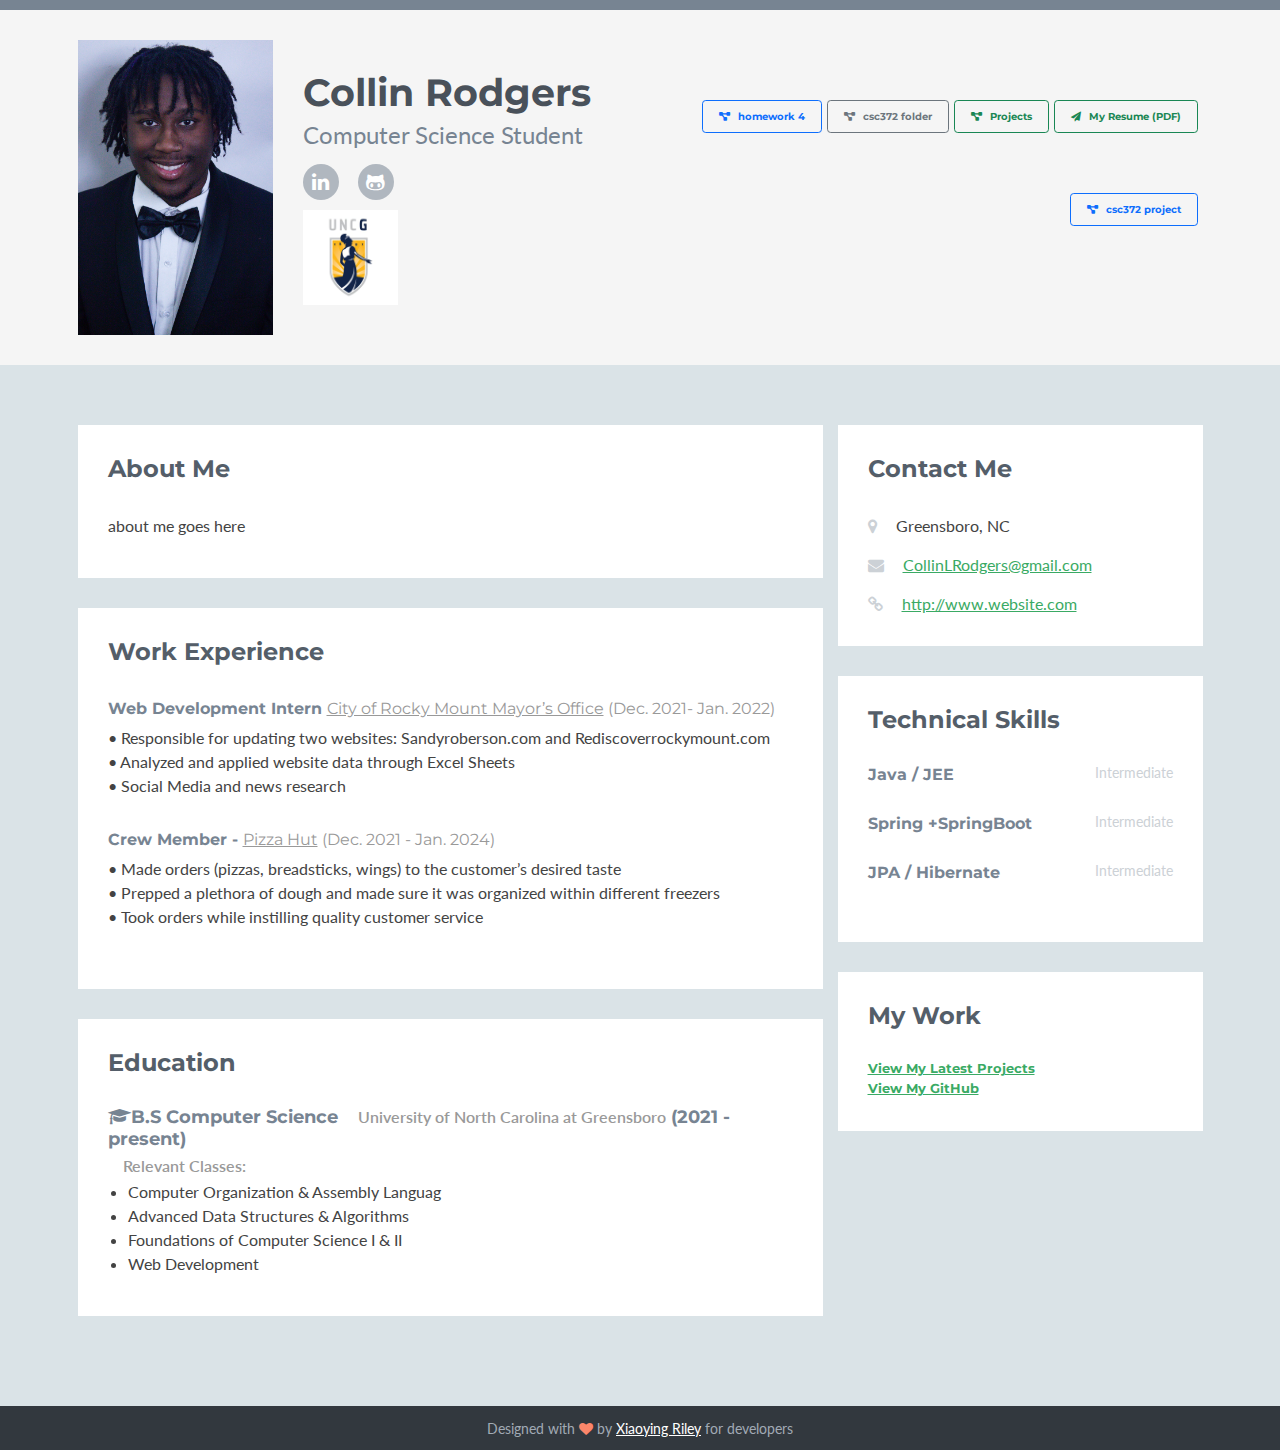
<file: index.html>
<!DOCTYPE html>
<html lang="en">

<head>
    <title>Collin Rodgers</title>
    <!-- Meta -->
    <meta charset="utf-8">
    <meta http-equiv="X-UA-Compatible" content="IE=edge">
    <meta name="viewport" content="width=device-width, initial-scale=1.0">
    <link rel="shortcut icon" href="favicon.ico">
    <link href='http://fonts.googleapis.com/css?family=Lato:300,400,300italic,400italic' rel='stylesheet'
          type='text/css'>
    <link href='http://fonts.googleapis.com/css?family=Montserrat:400,700' rel='stylesheet' type='text/css'>
    <link rel="stylesheet" href="assets/plugins/bootstrap/css/bootstrap.min.css">
    <link rel="stylesheet"
          href="https://cdnjs.cloudflare.com/ajax/libs/font-awesome/6.0.0-beta3/css/all.min.css"/>
    <link href="https://cdn.jsdelivr.net/npm/bootstrap@5.3.0-alpha1/dist/css/bootstrap.min.css"
          rel="stylesheet"/>
    <link rel="stylesheet" href="assets/plugins/font-awesome/css/font-awesome.css">
    <link id="theme-style" rel="stylesheet" href="assets/css/styles.css">
</head>

<body>
<!-- ******HEADER****** -->
<header class="header">
    <div class="container">
        <img class="profile-image img-responsive pull-left" src="assets/images/Headshot1.jpg" height="195px;" width="195px;" alt="Avatar"/>
    
        <div class="profile-content pull-left">
            <h1 class="name">Collin Rodgers</h1>
            <h2 class="desc">Computer Science Student</h2>
            <ul class="social list-inline">
                <li class="list-inline-item">
                    <a href="https://www.linkedin.com/in/collin-rodgers-9696761a4/">
                        <i class="fa fa-linkedin"></i>
                    </a>
                </li>
                <li class="list-inline-item">
                    <a href="https://github.com/cism829">
                        <i class="fa fa-github-alt"></i>
                    </a>
                </li>
            </ul>
            <img src="/assets/images/uncg-logo.jpg"  height="95px;" width="95px;"alt="uncg-logo"/>
        </div>
        <div class="col-12 col-md-auto pull-right">
            <a class="btn btn-outline-success me-2" href="assets/files/Crodg_Resume.pdf" target="_blank">
                <i class="fa fa-paper-plane"></i> My Resume (PDF)
            </a>
        </div><!--//col-->
        
        <div class="col-12 col-md-auto pull-right">
            <a class="btn btn-outline-success me-2" href="projects.html" target="_blank">
                <i class="fa fa-diagram-project"></i> Projects
            </a>
        </div><!--//col-->
        
        <div class="col-12 col-md-auto pull-right">
            <a class="btn btn-outline-secondary me-2" href="https://github.com/cism829/cism829.github.io/tree/main/csc372" target="_blank">
                <i class="fa fa-diagram-project"></i> csc372 folder
            </a>
        </div><!--//col-->
        
        <div class="col-12 col-md-auto pull-right">
            <a class="btn btn-outline-primary me-2" href="csc372/homework/hw-4/index.html" target="_blank">
                <i class="fa fa-diagram-project"></i> homework 4
            </a>
        </div><!--//col-->
        
        <div class="col-12 col-md-auto pull-right">
            <a class="btn btn-outline-primary me-2" href="https://github.com/cism829/CSC372-Project" target="_blank">
                <i class="fa fa-diagram-project"></i> csc372 project
            </a>
        </div><!--//col-->
    </div>
</header>
<!--//header-->
<!--//container-->
<div class="container sections-wrapper">
    <div class="row">
        <div class="primary col-md-8 col-sm-12 col-xs-12">
            <section class="about section">
                <div class="section-inner">
                    <h2 class="heading">About Me</h2>
                    <div class="content">
                        <p> about me goes here </p>
<!--                        <p> I have been solving problems in Java since I was but a suckling on my mother's bosom.-->
<!--                            I have a degree in Computer Science from a prestigious R1 university. (It's CMU!).-->
<!--                            Pls hire me, I literally need food. This is a template of dev portfolio. It is a work in-->
<!--                            progress. Slow-->
<!--                            progress. But progress nonetheless.-->
<!--                            Come back later for some updates and news! </p>-->
                    </div>
                    <!--//content-->
                </div>
                <!--//section-inner-->
            </section>
            <!--//section-->
            <section class="experience section">
                <div class="section-inner">
                    <h2 class="heading">Work Experience</h2>
                    <div class="content">
                        <div class="item" name="Job1">
                            <h3 class="title">Web Development Intern <span class="place">
                    <a href="#">City of Rocky Mount Mayor’s Office</a>
                  </span>
                                <span class="year">(Dec. 2021- Jan. 2022)</span>
                            </h3>
                            <p> • Responsible for updating two websites: Sandyroberson.com and Rediscoverrockymount.com<br>
                                • Analyzed and applied website data through Excel Sheets<br>
                                • Social Media and news research<br>
                            </p>
                        </div>
                        <!--//item-->
                        <div class="item" name="Job2">
                            <h3 class="title">Crew Member - <span class="place">
                    <a href="#">Pizza Hut</a>
                  </span>
                                <span class="year">(Dec. 2021 - Jan. 2024)</span>
                            </h3>
                            <p> • Made orders (pizzas, breadsticks, wings) to the customer’s desired taste<br>
                                • Prepped a plethora of dough and made sure it was organized within different freezers<br>
                                • Took orders while instilling quality customer service<br>
                            </p>
                        </div>
                    </div>
                    <!--//content-->
                </div>
                <!--//section-inner-->
            </section>
            <!--//section-->
            <section class="education section">
                <div class="section-inner">
                    <h2 class="heading">Education</h2>
                    <div class="content"></div>
                    <!--//item-->
                    <div class="item">
                        <h3 class="title">
                            <i class="fa fa-graduation-cap"></i>B.S Computer Science
                            <span class="university">University of North Carolina at Greensboro</span> <span class="year">(2021 - present)</span>
                        </h3>

                        <h6 class="university">Relevant Classes:</h6>
                        <ul>
                            <li>Computer Organization & Assembly Languag</li>
                            <li>Advanced Data Structures & Algorithms</li>
                            <li> Foundations of Computer Science I & II</li>
                            <li>Web Development</li>
                        </ul>
                    </div>
                    <!--//content-->
                </div>
                <!--//section-inner-->
            </section>

        </div>  <!--//primary-->
        <!--     // Aside-->
        <div class="secondary col-md-4 col-sm-12 col-xs-12">
            <aside class="info aside section">
                <div class="section-inner">
                    <h2 class="heading">Contact Me</h2>
                    <div class="content">
                        <ul class="list-unstyled">
                            <li>
                                <i class="fa fa-map-marker"></i>
                                <span class="sr-only">Location:</span>Greensboro, NC
                            </li>
                            <li>
                                <i class="fa fa-envelope"></i>
                                <span class="sr-only">Email:</span>
                                <a href="mailto:james@website.com">CollinLRodgers@gmail.com</a>
                            </li>
                            <li>
                                <i class="fa fa-link"></i>
                                <span class="sr-only">Website:</span>
                                <a href="#">http://www.website.com</a>
                            </li>
                        </ul>
                    </div>
                    <!--//content-->
                </div>
                <!--//section-inner-->
            </aside>
            <!--//aside-->
            <aside class="skills aside section">
                <div class="section-inner">
                    <h2 class="heading">Technical Skills</h2>
                    <div class="content">
                        <div class="skillset">
                            <div class="item">
                                <h3 class="level-title">Java / JEE <span class="level-label" data-placement="left"
                                                                         data-animation="true">Intermediate</span>
                                </h3>
                                <!--
                                  <div class="level-bar">
                                    <div class="level-bar-inner" data-level="80%"></div>
                                  </div>//level-bar-->
                            </div>
                            <!--//item-->
                            <div class="item">
                                <h3 class="level-title">Spring +SpringBoot <span class="level-label"
                                                                                 data-placement="left"
                                                                                 data-animation="true">Intermediate</span>
                                </h3>
                            </div>
                            <!--//item-->
                            <div class="item">
                                <h3 class="level-title">JPA / Hibernate <span class="level-label" data-placement="left"
                                                                              data-animation="true">Intermediate</span>
                                </h3>
                                <!-- <div class="level-bar"><div class="level-bar-inner" data-level="80%"></div></div>//level-bar-->
                            </div>
                            <!--//item-->
                        </div>
                    </div>
                    <!--//content-->
                </div>
                <!--//section-inner-->
            </aside>
            <!--//section-->
            <aside class="info section">
                <div class="section-inner">
                    <h2 class="heading">My Work</h2>
                    <div class="content">
                        <div class="item">
                            <h5><a href="projects.html">View My Latest Projects</a></h5>
                        </div>
                        <div class="item">
                            <h5><a href="github.com">View My GitHub</a></h5>
                        </div>


                    </div>
                    <!--//content-->
                </div>
                <!--//section-inner-->
            </aside>
            <!--//section-->
        </div>
        <!--//secondary-->
    </div>
    <!--//row-->
</div>
<!-- ******FOOTER****** -->
<footer class="footer">
    <div class="container text-center">
        <!--/* This template is released under the Creative Commons Attribution 3.0 License. Please keep the attribution link below when using for your own project. Thank you for your support. :) If you'd like to use the template without the attribution, you can check out other license options via our website: themes.3rdwavemedia.com */-->
        <small class="copyright">Designed with <i class="fa fa-heart"></i> by <a href="http://themes.3rdwavemedia.com"
                                                                                 target="_blank">Xiaoying Riley</a> for
            developers </small>
    </div>
    <!--//container-->
</footer>
<!--//footer-->
<!-- Javascript -->
<script type="text/javascript" src="assets/plugins/jquery-1.11.3.min.js"></script>
<script type="text/javascript" src="assets/plugins/bootstrap/js/bootstrap.min.js"></script>
<script type="text/javascript" src="assets/plugins/jquery-rss/dist/jquery.rss.min.js"></script>
<!-- custom js -->
<script type="text/javascript" src="assets/js/main.js"></script>
</body>

</html>
</file>
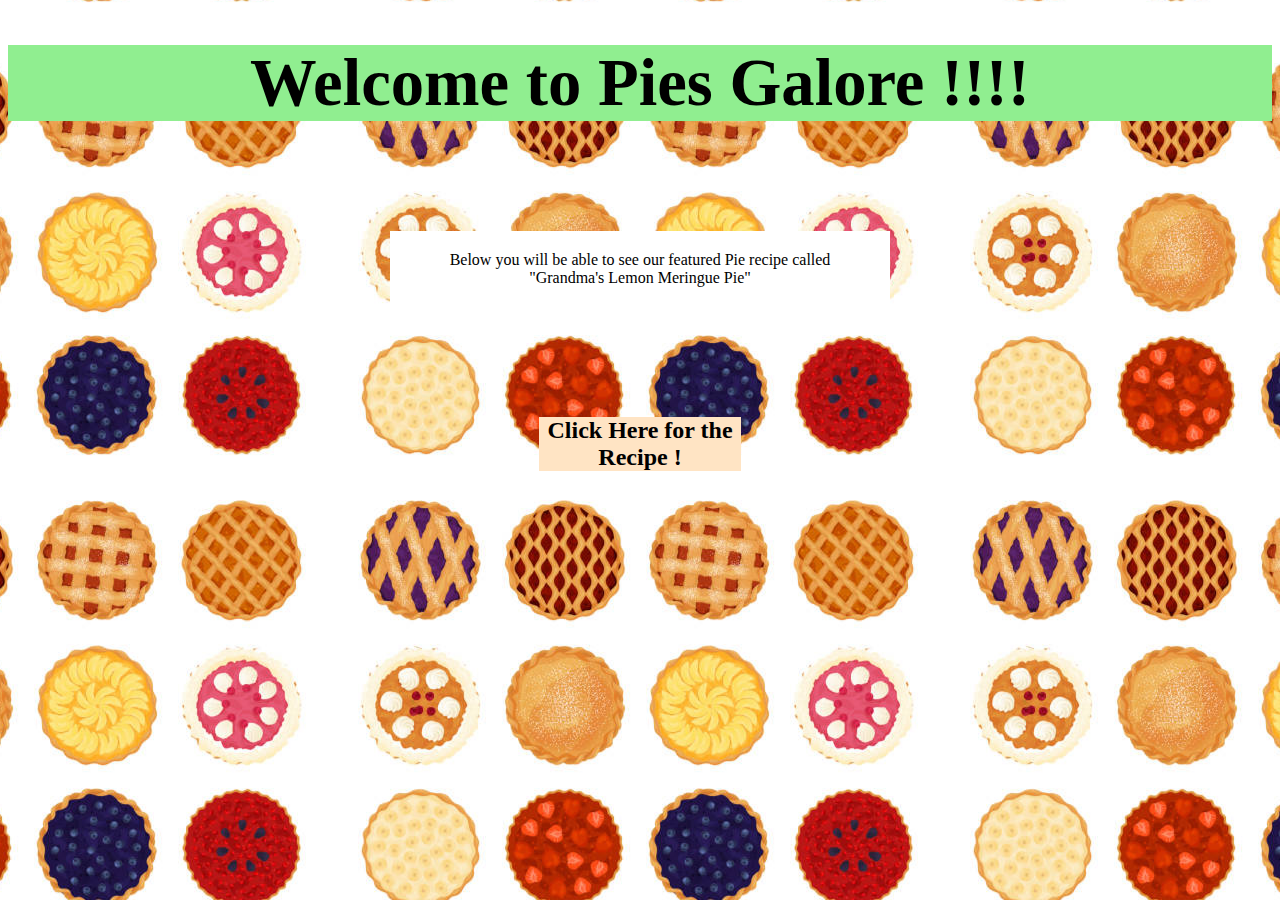
<file: csc372-hw/hw-1/index.html>
<!DOCTYPE html>
<html>
<head>
    <meta charset="UTF-8" />
    <title>Pies Galore</title>
    <link rel="stylesheet" href="style.css">
</head>
<body>
    
    <h1> Welcome to Pies Galore !!!!</h1>
    

    <section>
    <div id="flex-container">
        <p class="item"> Below you will be able to see our featured Pie recipe called<br>
             "Grandma's Lemon Meringue Pie" <br>
        </p>
    </div>
    </section>

    <section>
    <div id="middle">
        <a href="pie.html"><h2>Click Here for the Recipe !</h2></a>
    </div>
    </section>
</body>
</html>
</file>
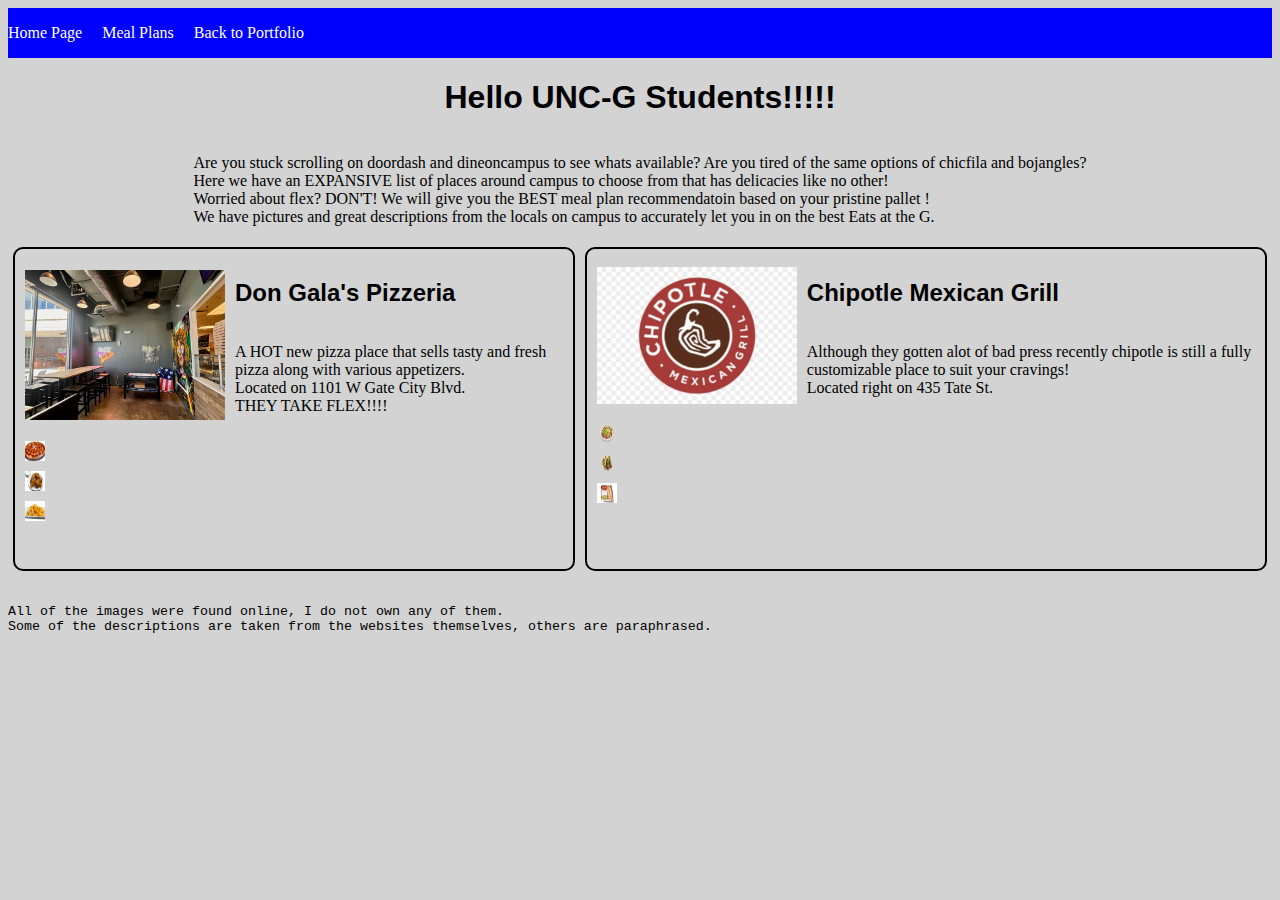
<file: csc372/homework/hw-3/index.html>
<!DOCTYPE html>
<html lang="en">
<!--
  Name: Collin Rodgers
  Date: 09.24.2024
  CSC 372-01 hw-3

  This is the index.html page for my homework 3 assignment.

-->

<head>
    <meta charset="UTF-8">
    <meta name="viewport" content="width=device-width, initial-scale=1.0">
    <script src="script.js" defer></script>
    <link rel="stylesheet" href="style.css">
    <title>EATS AT THE G !</title>
</head>

<body>
    <section class="nav">
        <div class="nav-content">
            <a href="index.html">Home Page</a>

            <a href="meal-plan.html">Meal Plans</a>
            <a href="https://cism829.github.io/">Back to Portfolio</a>
        </div>
    </section>

    <article id="splash">
        <h1>Hello UNC-G Students!!!!!</h1>
        <p> Are you stuck scrolling on doordash and dineoncampus to see whats available? Are you tired of the same
            options
            of chicfila and bojangles? <br>
            Here we have an EXPANSIVE list of places around campus to choose from that has delicacies like no other!
            <br>
            Worried about flex? DON'T! We will give you the BEST meal plan recommendatoin based on your pristine pallet
            !<br>
            We have pictures and great descriptions from the locals on campus to accurately let you in on the best Eats
            at
            the G. <br>
        </p>
    </article>

    <main>
        <section id="don-gala">
            <div class="container">
                <div class="header">
                    <img class="logo" src="images/don-gala/don1.jpg" alt="Don Gala's Pizzeria Logo" />
                    <div class="header-text">
                        <h2>Don Gala's Pizzeria</h2>
                        <p>A HOT new pizza place that sells tasty and fresh pizza along with various appetizers. <br>
                            Located on 1101 W Gate City Blvd. <br>
                            THEY TAKE FLEX!!!!
                        </p>
                    </div>
                </div>
                <div class="gallery">
                    <div class="item">
                        <img class="small" id="p1" src="images/don-gala/pizza.png" />
                        <div class="info">
                            <h3>CREATE YOUR OWN PIZZA !!</h3>
                            <p>Can chose between 12in and 18in pizza and cutomize it to your liking!</p>
                            <p>Price: $12.50</p>
                        </div>
                    </div>
                    <div class="item">
                        <img class="small" src="images/don-gala/wings1.png" />
                        <div class="info">
                            <h3>WINGS</h3>
                            <p>Starting at 6pc you get your wings plain or sauced with your choice of dipping sauce</p>
                            <p>Price: $10</p>
                        </div>
                    </div>
                    <div class="item">
                        <img class="small" src="images/don-gala/cheese-fries.png" />
                        <div class="info">
                            <h3>CHEESE FRIES</h3>
                            <p>Fries topped with cheese with your choosing of dipping sauce (bloggers personal fav)</p>
                            <p>Price: $7.50</p>
                        </div>
                    </div>
                </div>
            </div>
        </section>

        <section id="chipotle">
            <div class="container">
                <div class="header">
                    <img class="logo" src="images/chipotle/chip-logo.jpg" alt="Chipotle Logo" />
                    <div class="header-text">
                        <h2>Chipotle Mexican Grill</h2>
                        <p>Although they gotten alot of bad press recently chipotle is still a fully customizable place
                            to suit your cravings!<br>
                            Located right on 435 Tate St.
                        </p>
                    </div>
                </div>
                <div class="gallery">
                    <div class="item">
                        <img class="small" id="p1" src="images/chipotle/bowl.png" />

                        <div class="info">
                            <h3>BUILD YOUR OWN BOWL</h3>
                            <p>Your choice of freshly grilled meat or sofritas served in a delicious bowl with rice,
                                beans, or fajita veggies, and topped with guac, salsa, queso blanco, sour cream or
                                cheese.</p>
                            <p>Price: $13.75</p>
                        </div>
                    </div>
                    <div class="item">
                        <img class="small" src="images/chipotle/tacos.png" />
                        <div class="info">
                            <h3>TACOS</h3>
                            <p>Your choice of freshly grilled meat, sofritas, or guacamole, and up to five toppings
                                served in a soft or hard-shell tortilla.</p>
                            <p>Price: $11.90</p>
                        </div>
                    </div>
                    <div class="item">
                        <img class="small" src="images/chipotle/quesa.jpg" />
                        <div class="info">
                            <h3>QUESADILLAS</h3>
                            <p>Cheese in a Flour Tortilla with your choice of meat, sofritas or fajita veggies and three
                                included sides.</p>
                            <p>Price: $11.45</p>
                        </div>
                    </div>
                </div>
            </div>
        </section>
    </main>
    <footer>
        <p>All of the images were found online, I do not own any of them.<br>
            Some of the descriptions are taken from the websites themselves, others are paraphrased.
        </p>
    </footer>
</body>

</html>
</file>
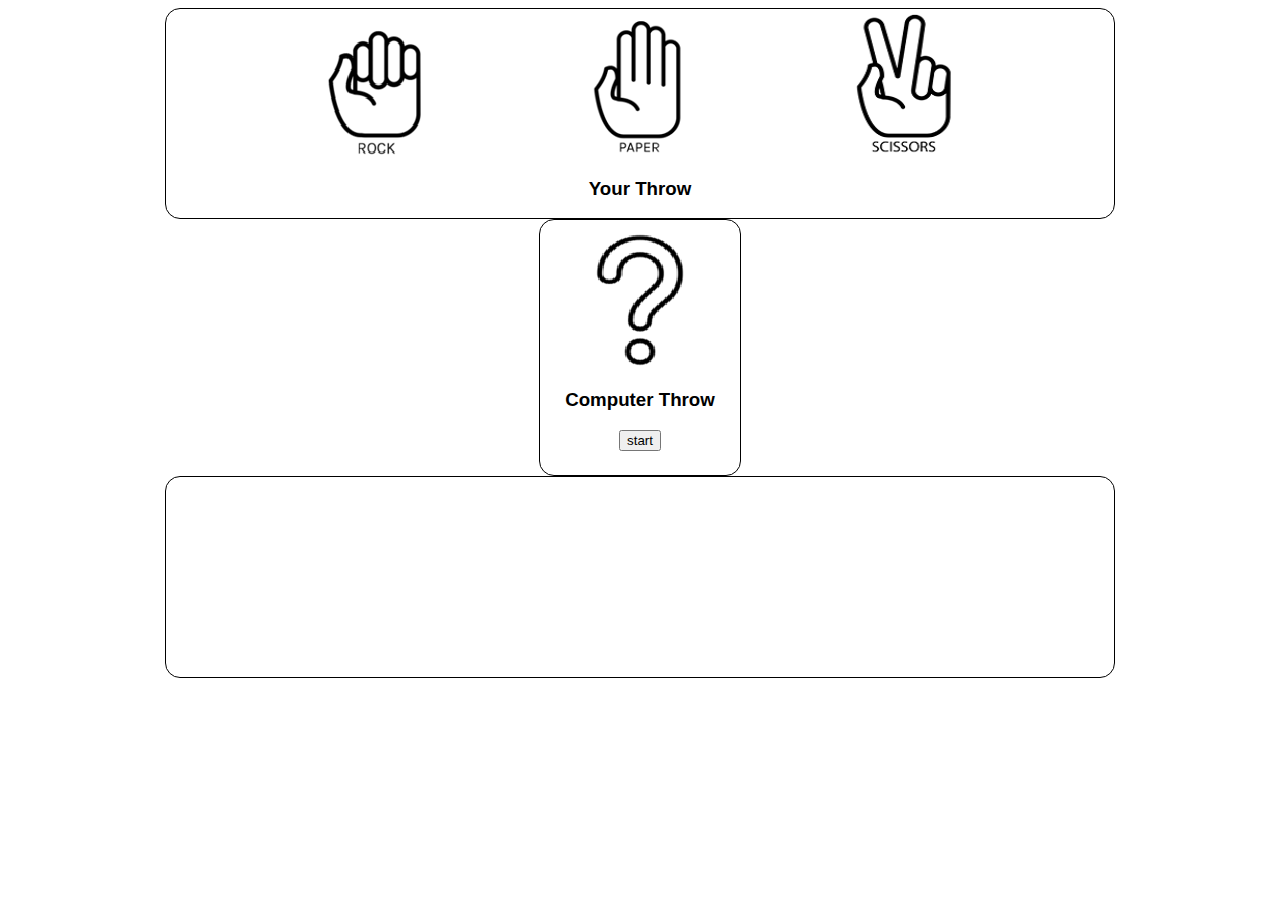
<file: csc372/homework/hw-4/index.html>
<!DOCTYPE html>
<html lang="en">
<!--
  Name: Collin Rodgers
  Date: 10.05.2024
  CSC 372-01

  This is the index.html page for my Assignment 4. 
-->
<head>
    <meta charset="UTF-8">
    <meta name="viewport" content="width=device-width, initial-scale=1.0">
    <script src="script.js" defer></script>
    <link rel="stylesheet" href="style.css">
    <title>homework 4</title>
</head>

<body>
    <section id="player">
        <div class="container">
            <div id="player-container">
                <div id="choices">
                    <img class="rock" src="images/rock.PNG" />
                    <img class="paper" src="images/paper.PNG" />
                    <img class="scissors" src="images/scissors.PNG" />
                </div>
                <div class="turn">
                    <h3>Your Throw</h3>
                </div>
            </div>
        </div>

    </section>
    <section id="computer">
        <div class="container">
            <div id="computer-container">
                <div id="computer-choice">
                    <img id="default" src="images/question-mark.PNG" />
                    <div id="shuffling">

                    </div>
                </div>
                <div class="turn">
                    <h3>Computer Throw</h3>
                    <button id="shuffle"> start</button>
                </div>
            </div>
        </div>
    </section>
    <section id="outcome">
        <div class="container">
            <div id="outcome-container"> 
                
            </div>
        </div>
    </section>

</body>

</html>
</file>
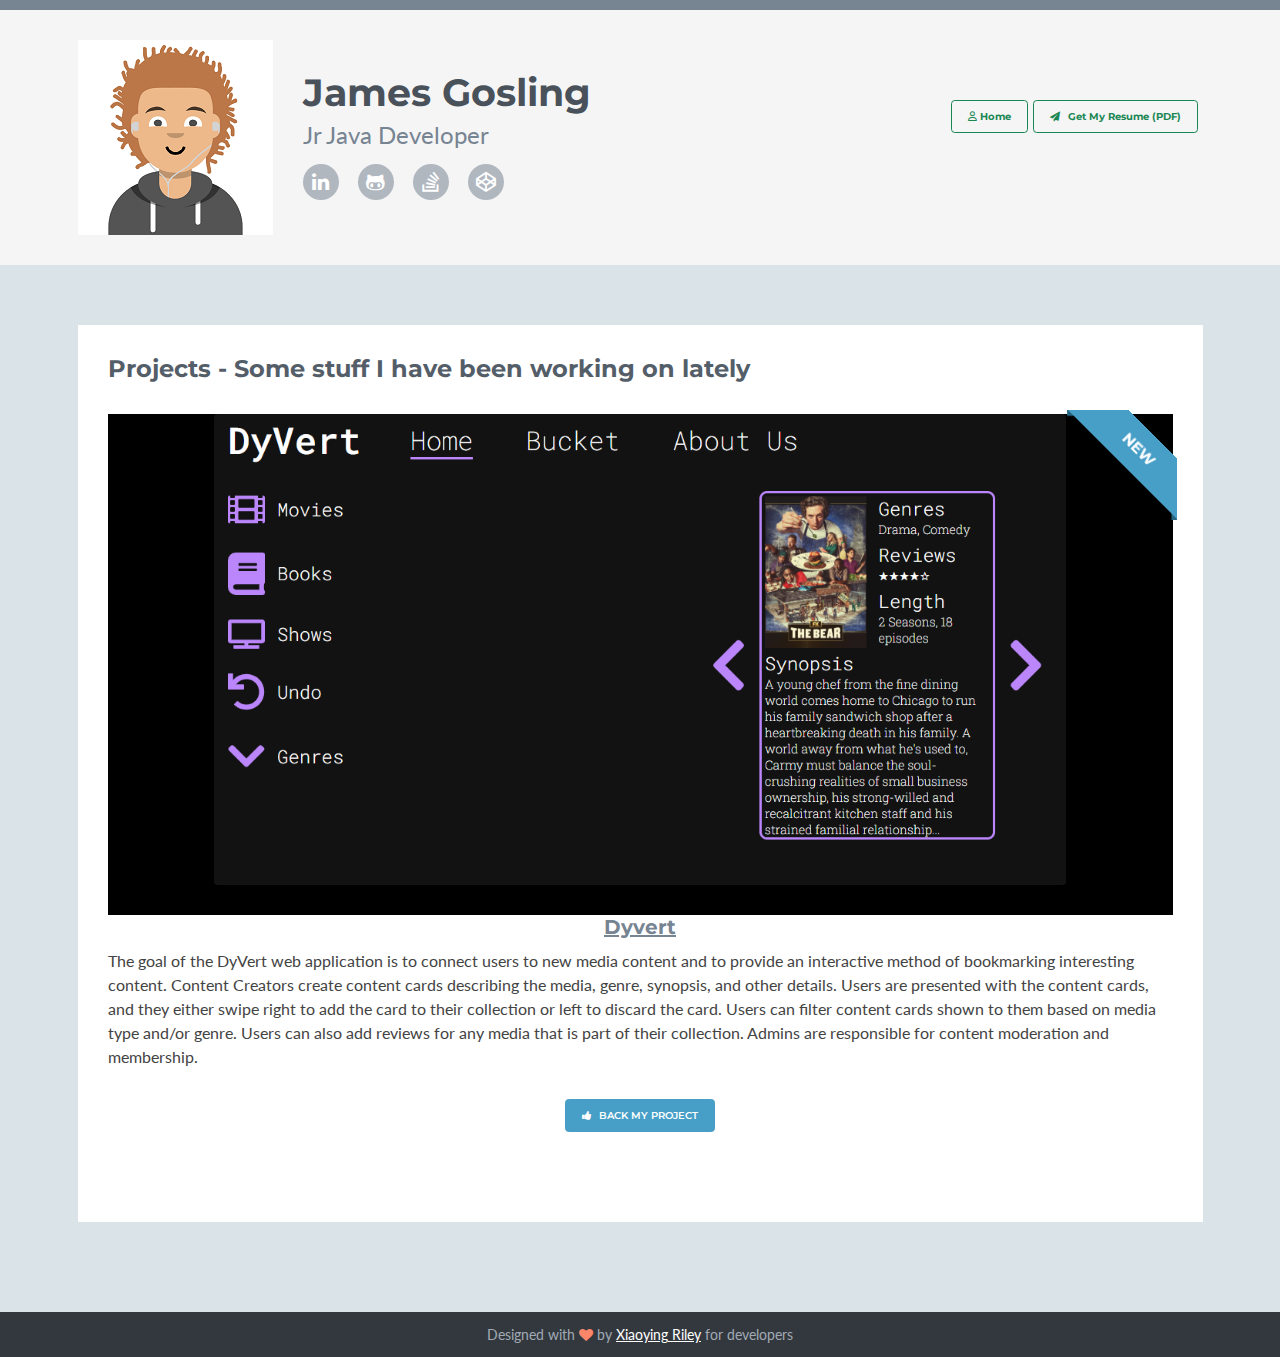
<file: projects.html>
<!DOCTYPE html>
<html lang="en">
<head>
    <title>James Gosling - Projects</title>
    <!-- Meta -->
    <meta charset="utf-8">
    <meta http-equiv="X-UA-Compatible" content="IE=edge">
    <meta name="viewport" content="width=device-width, initial-scale=1.0">
    <link rel="shortcut icon" href="favicon.ico">
    <link href='http://fonts.googleapis.com/css?family=Lato:300,400,300italic,400italic' rel='stylesheet'
          type='text/css'>
    <link href='http://fonts.googleapis.com/css?family=Montserrat:400,700' rel='stylesheet' type='text/css'>
    <!-- Global CSS -->
    <link rel="stylesheet" href="assets/plugins/bootstrap/css/bootstrap.min.css">
    <link rel="stylesheet"
          href="https://cdnjs.cloudflare.com/ajax/libs/font-awesome/6.0.0-beta3/css/all.min.css"/>
    <link href="https://cdn.jsdelivr.net/npm/bootstrap@5.3.0-alpha1/dist/css/bootstrap.min.css"
          rel="stylesheet"/>
    <!--    Plugins CSS-->
    <link rel="stylesheet" href="assets/plugins/font-awesome/css/font-awesome.css">
    <!-- Theme CSS -->
    <link id="theme-style" rel="stylesheet" href="assets/css/styles.css">
</head>
<body>
<!-- ******HEADER****** -->
<header class="header">
    <div class="container">
        <img class="profile-image img-responsive pull-left" src="assets/images/avatar.png" alt="Avatar"/>
        <div class="profile-content pull-left">
            <h1 class="name">James Gosling</h1>
            <h2 class="desc">Jr Java Developer</h2>
            <ul class="social list-inline">
                <li class="list-inline-item">
                    <a href="http://www.linkedin.com">
                        <i class="fa fa-linkedin"></i>
                    </a>
                </li>
                <li class="list-inline-item">
                    <a href="http://github.com/CSC340-sp24">
                        <i class="fa fa-github-alt"></i>
                    </a>
                </li>
                <li class="list-inline-item">
                    <a href="http://www.stackoverflow.com">
                        <i class="fa fa-stack-overflow"></i>
                    </a>
                </li>
                <li class="list-inline-item last-item">
                    <a href="http://www.codepen.io">
                        <i class="fa fa-codepen"></i>
                    </a>
                </li>
            </ul>
        </div>
        <div class="col-12 col-md-auto pull-right">
            <a class="btn btn-outline-success me-2" href="assets/files/resume.pdf" target="_blank"><i
                    class="fa fa-paper-plane"></i>
                Get My Resume (PDF)</a>
        </div><!--//col-->
        <div class="col-12 col-md-auto pull-right">
            <a class="btn btn-outline-success me-2" href="index.html" target="_blank"><i
                    class="fa-regular fa-user"></i>
                Home</a>
        </div><!--//col-->
    </div>
    <!--//container-->
</header>
<div class="container sections-wrapper">
    <div class="primary ">
        <!--//section-->
        <section class="latest section">
            <div class="section-inner" id="projects" name="projects">
                <h2 class="heading">Projects - Some stuff I have been working on lately</h2>
                <div class="item featured text-center">

                    <div class="featured-image has-ribbon" style="background-color:black">
                        <a href="https://github.com/uncg-csc340/dyvert" target="_blank">
                            <img class="img-fluid project-image rounded shadow-sm"
                                 src="assets/images/projects/dyvert.png" alt="project name"
                                 style="width:80%"/>
                        </a>
                        <div class="ribbon">
                            <div class="text">New</div>
                        </div>
                    </div>

                    <h3 class="title mb-3"><a href="https://github.com/uncg-csc340/dyvert"
                                              target="_blank">Dyvert</a>
                    </h3>

                    <div class="desc text-start">
                        <p>The goal of the DyVert web application is to connect users to new media content and to
                            provide an interactive method of bookmarking interesting content. Content Creators
                            create content cards describing the media, genre, synopsis, and other details. Users are
                            presented with the content cards, and they either swipe right to add the card to their
                            collection or left to discard the card. Users can filter content cards shown to them
                            based on media type and/or genre. Users can also add reviews for any media that is part
                            of their collection. Admins are responsible for content moderation and membership. </p>
                    </div><!--//desc-->
                    <a class="btn btn-cta-secondary" href="https://github.com/uncg-csc340/dyvert" target="_blank"><i
                            class="fa fa-thumbs-up"></i> Back my project</a>
                </div><!--//item-->
                <!--//content comes from API-->
                <div id="gallery"
                     class="row row-cols-1 row-cols-md-4 g-4 justify-content-center mt-auto github-link">

                </div>
            </div>
            <!--//section-inner-->
        </section>
        <!--//section-->
    </div>
</div>

<!-- ******FOOTER****** -->
<footer class="footer">
    <div class="container text-center">
        <!--/* This template is released under the Creative Commons Attribution 3.0 License. Please keep the attribution link below when using for your own project. Thank you for your support. :) If you'd like to use the template without the attribution, you can check out other license options via our website: themes.3rdwavemedia.com */-->
        <small class="copyright">Designed with <i class="fa fa-heart"></i> by <a href="http://themes.3rdwavemedia.com"
                                                                                 target="_blank">Xiaoying Riley</a> for
            developers </small>
    </div>
    <!--//container-->
</footer>
<!--//footer-->
<!-- Javascript -->
<script type="text/javascript" src="assets/plugins/jquery-1.11.3.min.js"></script>
<script type="text/javascript" src="assets/plugins/bootstrap/js/bootstrap.min.js"></script>
<script type="text/javascript" src="assets/plugins/jquery-rss/dist/jquery.rss.min.js"></script>
<!-- custom js -->
<script type="text/javascript" src="assets/js/main.js"></script>

</body>
</html>
</file>
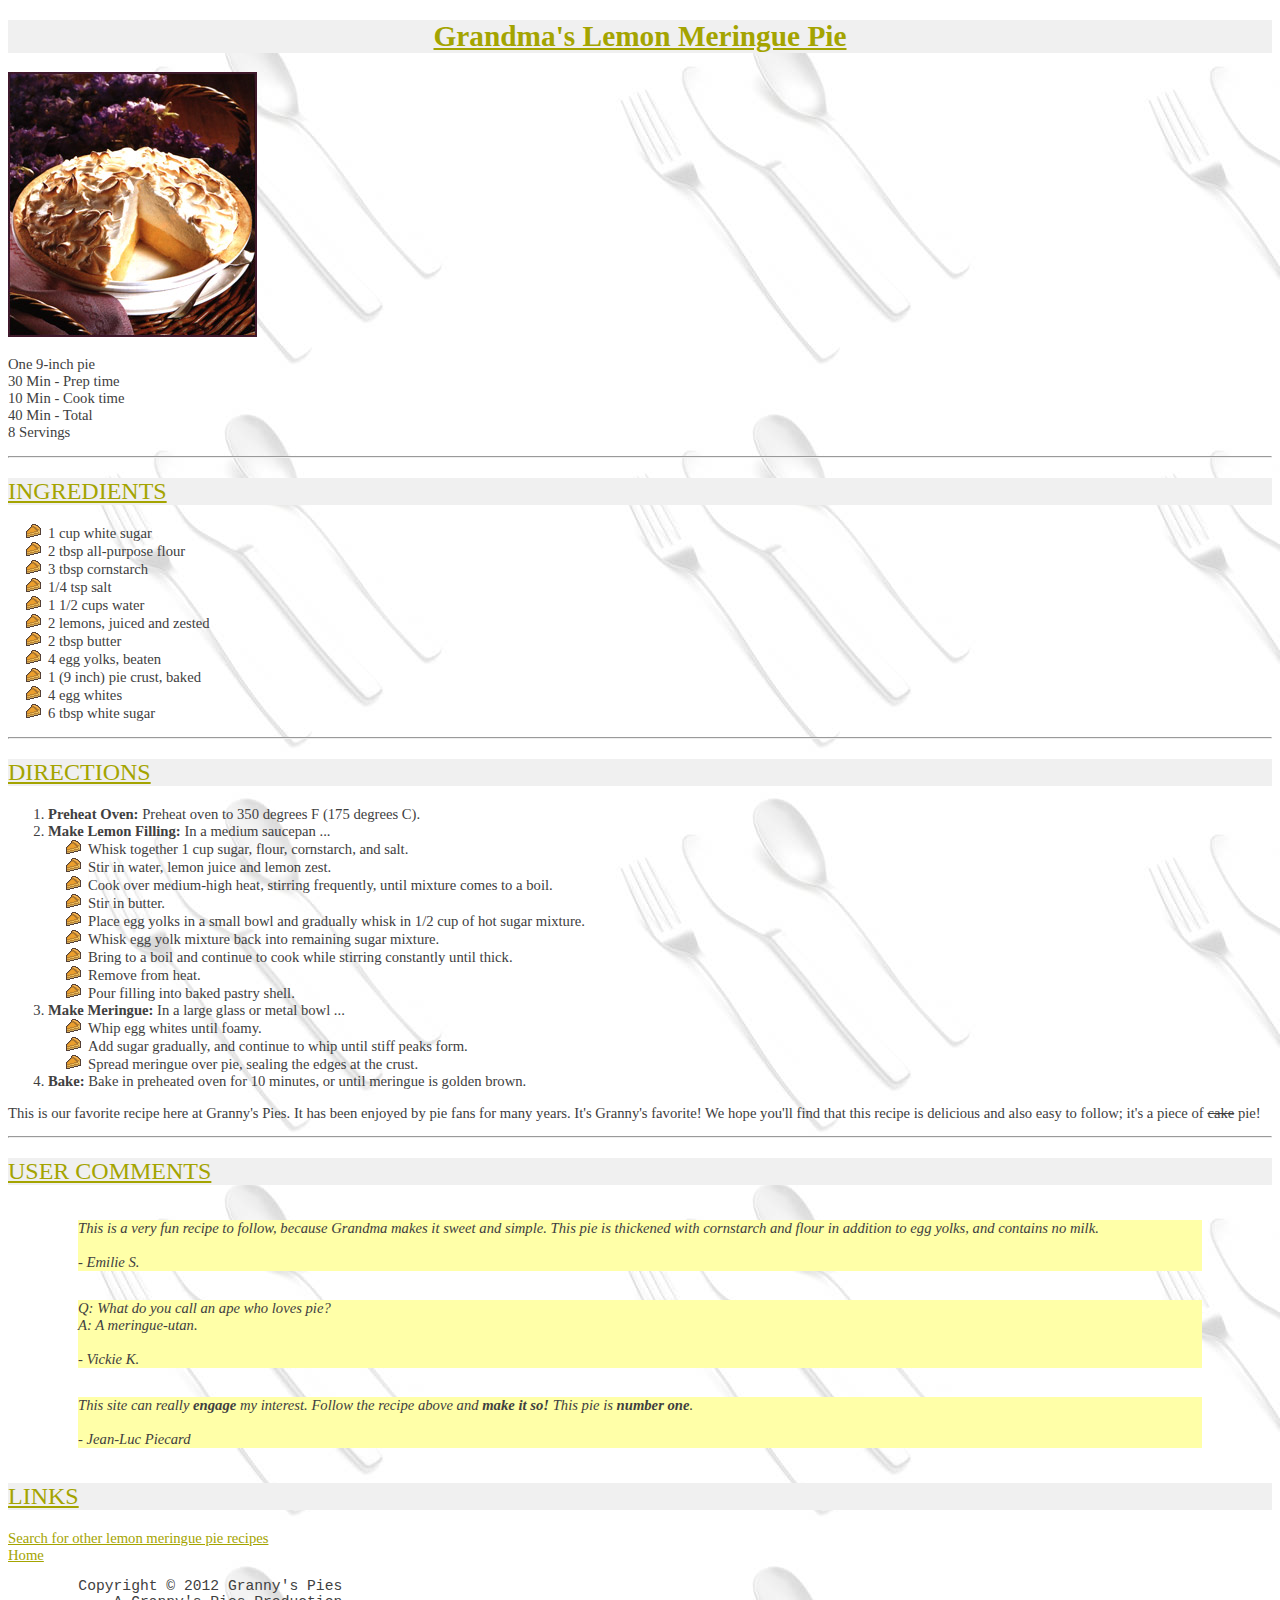
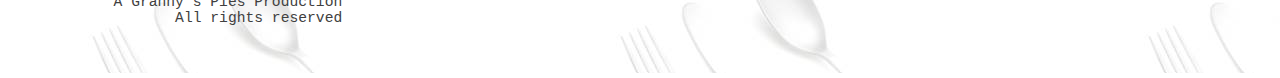
<file: csc372-hw/hw-1/pie.html>
<!DOCTYPE html>
<!-- For extra features I did the pie bullet points icon, 
 and the silverware background -->
<html>
<head>
    <meta charset="UTF-8" />
    <title>Grandma's Lemon Meringue Pie</title>
    <link rel="stylesheet" href="recipe.css">
</head>
<body>
    <h1>Grandma's Lemon Meringue Pie</h1>

    <img src="pie.jpg" alt="lemon meringue pie">

    <p>
        One 9-inch pie <br>
        30 Min - Prep time <br>
        10 Min - Cook time<br>
        40 Min - Total<br>
        8 Servings
    </p>

    <hr>

    <h2>INGREDIENTS</h2>
<ul>
    <li>1 cup white sugar</li>
    <li> 2 tbsp all-purpose flour</li>
    <li> 3 tbsp cornstarch</li>
    <li>1/4 tsp salt</li>
    <li>1 1/2 cups water</li>
    <li>2 lemons, juiced and zested</li>
    <li>2 tbsp butter</li>
    <li>4 egg yolks, beaten</li>
    <li>1 (9 inch) pie crust, baked</li>
    <li>4 egg whites</li>
    <li>6 tbsp white sugar</li>
</ul>
<hr>
<h2>DIRECTIONS</h2>

<ol>
    <li><span class="bold">Preheat Oven:</span> Preheat oven to 350 degrees F (175 degrees C).</li>
    <li><span class="bold">Make Lemon Filling:</span> In a medium saucepan ...</li>
        <ul>
        <li>Whisk together 1 cup sugar, flour, cornstarch, and salt.</li>
        <li>Stir in water, lemon juice and lemon zest.</li>
        <li>Cook over medium-high heat, stirring frequently, until mixture comes to a boil.</li>
        <li>Stir in butter.</li>
        <li>Place egg yolks in a small bowl and gradually whisk in 1/2 cup of hot sugar mixture.</li>
        <li>Whisk egg yolk mixture back into remaining sugar mixture.</li>
        <li>Bring to a boil and continue to cook while stirring constantly until thick.</li>
        <li>Remove from heat.</li>
        <li>Pour filling into baked pastry shell.</li>
        </ul>
    <li><span class="bold">Make Meringue:</span> In a large glass or metal bowl ...</li>
        <ul>
            <li>Whip egg whites until foamy.</li>
            <li>Add sugar gradually, and continue to whip until stiff peaks form.</li>
            <li>Spread meringue over pie, sealing the edges at the crust.</li>
        </ul>
    <li><span class="bold">Bake:</span> Bake in preheated oven for 10 minutes, or until meringue is golden brown.</li>
</ol>
<p>This is our favorite recipe here at Granny's Pies. It has been enjoyed by pie fans for many years. 
    It's Granny's favorite! We hope you'll find that this recipe is delicious and also easy to follow; 
    it's a piece of <span id="strike">cake</span> pie!
</p>
<hr>
<h2>USER COMMENTS</h2>
<div id="flex-container">
<p class="comment">
    This is a very fun recipe to follow, because Grandma makes it sweet and simple. 
    This pie is thickened with cornstarch and flour in addition to egg yolks, and contains no milk.
    <br>
    <br>
    - Emilie S.
</p>
<p class="comment">
    Q: What do you call an ape who loves pie? <br>
    A: A meringue-utan.<br>
    <br>
    - Vickie K.<br>
</p>
<p class="comment">
    This site can really <span class="bold">engage</span> my interest. Follow the recipe above and <span class="bold">make it so!</span> This pie is <span class="bold">number one</span>.<br>
    <br>
    - Jean-Luc Piecard<br>
</p>
</div>
</body>
<footer>
    <h2>LINKS</h2>
    <a href="http://www.google.com/search?q=lemon+meringue+pie+recipe&start=10">Search for other lemon meringue pie recipes</a> <br>
    <a href="index.html">Home</a>
    
    <pre>
        Copyright © 2012 Granny's Pies
            A Granny's Pies Production
                   All rights reserved
                
    </pre>
</footer>
</html>
</file>
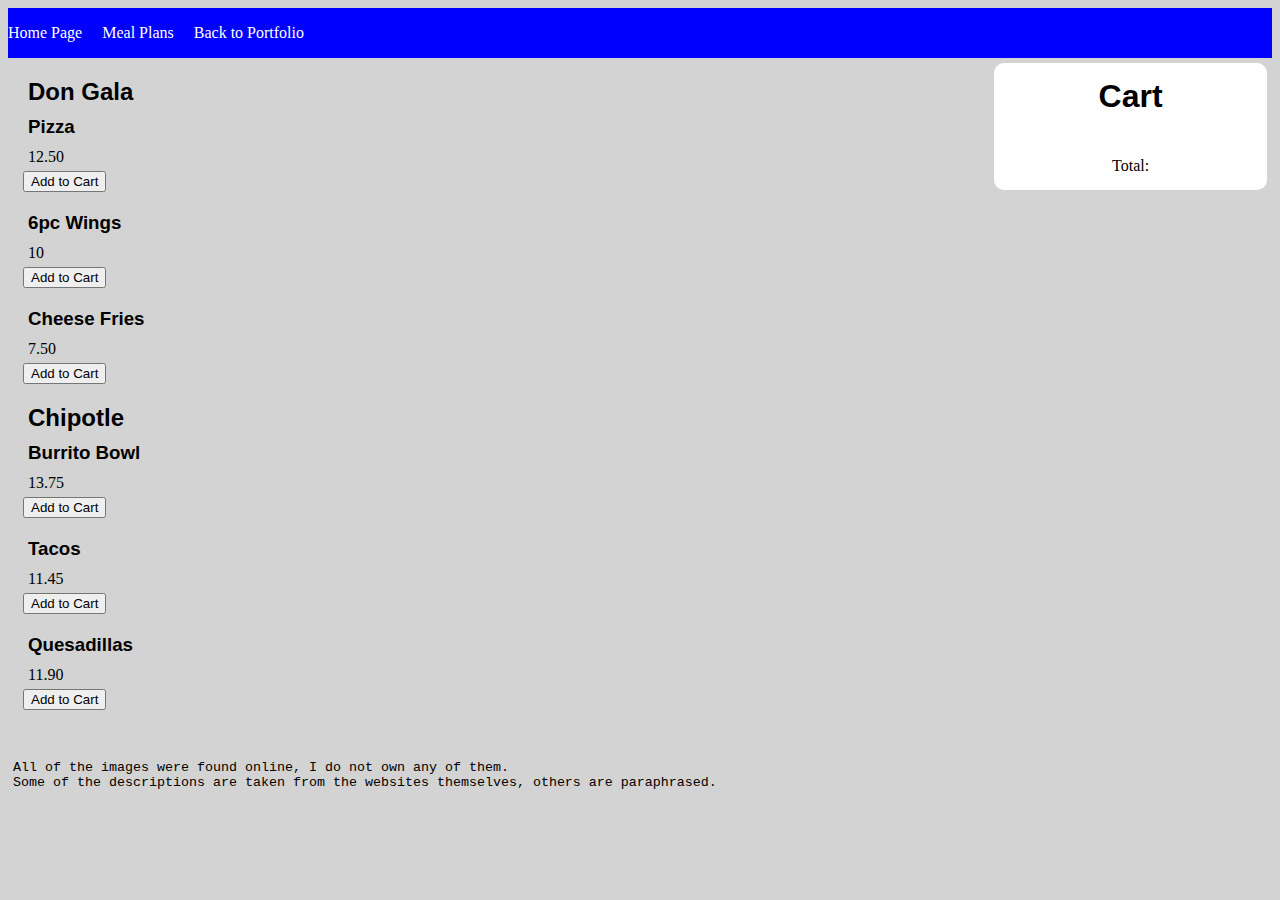
<file: csc372/homework/hw-3/meal-plan.html>
<!DOCTYPE html>
<html lang="en">

<head>
    <meta charset="UTF-8">
    <meta name="viewport" content="width=device-width, initial-scale=1.0">
    <!-- <script src="script.js" defer></script> -->
    <script src="script2.js" defer></script>
    <link rel="stylesheet" href="style.css">
    <link rel="stylesheet" href="style2.css">
    <title>Meal Plan</title>
</head>

<body>
    <section class="nav">
        <div class="nav-content">
            <a href="index.html">Home Page</a>

            <a href="meal-plan.html">Meal Plans</a>
            <a href="https://cism829.github.io/">Back to Portfolio</a>
        </div>
    </section>

    <section id="options">
        <div class="recom">
            <div class="recom-items" id="options">

                <h2>Don Gala</h2>
                <h3>Pizza</h3>
                <p>12.50</p>
                <button class="crtbtn" data-item="Pizza" data-price=12.50>Add to Cart</button>

                <h3>6pc Wings</h3>
                <p>10</p>
                <button class="crtbtn" data-item="6pc Wings" data-price=10>Add to Cart</button>


                <h3>Cheese Fries</h3>
                <p>7.50</p>
                <button class="crtbtn" data-item="Cheese Fries" data-price=7.50>Add to Cart</button>

                <h2>Chipotle</h2>
                <h3>Burrito Bowl</h3>
                <p>13.75</p>
                <button class="crtbtn" data-item="Burrito Bowl" data-price=13.75>Add to Cart</button>

                <h3>Tacos</h3>
                <p>11.45</p>
                <button class="crtbtn" data-item="Tacos" data-price=11.45>Add to Cart</button>

                <h3>Quesadillas</h3>
                <p>11.90</p>
                <button class="crtbtn" data-item="Quesadillas" data-price=11.90>Add to Cart</button>
            </div>
            <div class="recom-items" id="cart">
                <h1>Cart</h1>
                <ul id="cart-items">

                </ul>
                <p id="total"> Total: </p>

            </div>
        </div>

    </section>

    <footer>
        <p>All of the images were found online, I do not own any of them.<br>
            Some of the descriptions are taken from the websites themselves, others are paraphrased.
        </p>
    </footer>
</body>

</html>
</file>
<file: assets/css/styles.css>
/*   
 * Template Name: Developer - Responsive Website Template for Developers
 * Version: 1.5
 * Author: Xiaoying Riley
 * Twitter: @3rdwave_themes
 * License: Creative Commons Attribution 3.0 License
 * Website: http://themes.3rdwavemedia.com/
*/
/* ======= Base ======= */
body {
  font-family: 'Lato', arial, sans-serif;
  color: #434343;
  background: #DAE3E7;
  font-size: 16px;
  -webkit-font-smoothing: antialiased;
  -moz-osx-font-smoothing: grayscale;
}
h1,
h2,
h3,
h4,
h5,
h6 {
  font-family: 'Montserrat', sans-serif;
  font-weight: 700;
  color: #778492;
}
a {
  color: #3AAA64;
  -webkit-transition: all 0.4s ease-in-out;
  -moz-transition: all 0.4s ease-in-out;
  -ms-transition: all 0.4s ease-in-out;
  -o-transition: all 0.4s ease-in-out;
}
a:hover {
  text-decoration: underline;
  color: #5f6b77;
  color: #2d844e;
}
a:focus {
  text-decoration: none;
}
.btn,
a.btn {
  -webkit-transition: all 0.4s ease-in-out;
  -moz-transition: all 0.4s ease-in-out;
  -ms-transition: all 0.4s ease-in-out;
  -o-transition: all 0.4s ease-in-out;
  font-family: 'Montserrat', arial, sans-serif;
  padding: 8px 16px;
  font-weight: bold;
}
.btn .fa,
a.btn .fa {
  margin-right: 5px;
}
.btn:focus,
a.btn:focus {
  color: #fff;
}
a.btn-cta-primary,
.btn-cta-primary {
  background: #54ba4e;
  border: 1px solid #54ba4e;
  color: #fff;
  font-weight: 600;
  text-transform: uppercase;
}
a.btn-cta-primary:hover,
.btn-cta-primary:hover {
  background: #49ac43;
  border: 1px solid #49ac43;
  color: #fff;
}
a.btn-cta-secondary,
.btn-cta-secondary {
  background: #479FC8;
  border: 1px solid #479FC8;
  color: #fff;
  font-weight: 600;
  text-transform: uppercase;
}
a.btn-cta-secondary:hover,
.btn-cta-secondary:hover {
  background: #3893bd;
  border: 1px solid #3893bd;
  color: #fff;
}
.text-highlight {
  color: #32383e;
}
.label-theme {
  background: #3AAA64;
  font-size: 12px;
}
a.dotted-link {
  border-bottom: 1px dotted #778492;
  color: #778492;
}
a.dotted-link:hover {
  text-decoration: none;
  color: #49515a;
}
/*
iframe {

    .header {
        padding: 0;
    }
}

.iframe-wrapper {
    overflow: auto;
    -webkit-overflow-scrolling:touch;
}
*/
/* ======= Header ======= */
.header {
  padding: 30px 0;
  background: #f5f5f5;
  border-top: 10px solid #778492;
}
.header .btn {
  margin-top: 60px;
  font-weight: bold;
}
.header .profile-image {
  margin-right: 30px;
}
.header .profile-content .name {
  color: #49515a;
  font-size: 38px;
  margin-bottom: 5px;
  margin-top: 30px;
}
.header .profile-content .desc {
  color: #778492;
  font-family: "Lato", arial, sans-serif;
  font-weight: 400;
  font-size: 24px;
  margin-top: 0;
  margin-bottom: 15px;
}
.header .profile-content .social a {
  background: #b0b7bf;
  width: 36px;
  height: 36px;
  display: inline-block;
  -webkit-border-radius: 50%;
  -moz-border-radius: 50%;
  -ms-border-radius: 50%;
  -o-border-radius: 50%;
  border-radius: 50%;
  -moz-background-clip: padding;
  -webkit-background-clip: padding-box;
  background-clip: padding-box;
  color: #fff;
  text-align: center;
}
.header .profile-content .social a:hover {
  background: #778492;
}
.header .profile-content .social a .fa {
  font-size: 20px;
  padding-top: 8px;
}
/* ======= Sections======= */
.sections-wrapper {
  padding-top: 60px;
  padding-bottom: 60px;
}
.section {
  margin-bottom: 30px;
}
.section .section-inner {
  background: #fff;
  padding: 30px;
}
.section .heading {
  margin-top: 0;
  margin-bottom: 30px;
  color: #545e69;
  font-size: 24px;
}
.section .content .more-link .fa {
  margin-right: 5px;
  font-size: 14px;
}
/* About Section */
/* Latest Section */
/* Latest Section */
.latest .item {
  margin-bottom: 30px;
}

.latest .item .title {
  font-size: 18px;
  margin-top: 0;
}

.latest .item .title .label {
  margin-left: 5px;
  font-size: 12px;
}

.latest .item .title a {
  color: #778492;
}

.latest .item .title a:hover {
  color: #5f6b77;
}

.latest .item .project-image:hover {
  -webkit-opacity: 0.8;
  -moz-opacity: 0.8;
  opacity: 0.8;
}

.latest .divider {
  margin-bottom: 60px;
}

.latest .featured {
  margin-bottom: 60px;
}

.latest .featured .title {
  font-size: 20px;
  margin-bottom: 5px;
  font-size: 20px;
}

.latest .featured .summary {
  margin-bottom: 30px;
  color: #778492;
}

.latest .featured img {
  margin-bottom: 30px;
}

.latest .featured-image {
  position: relative;
}

.latest .featured .desc {
  margin-bottom: 30px;
}

.latest .has-ribbon {
  position: relative;
  display: inline-block;
}

.latest .has-ribbon .text {
  background: #3AAA64;
  color: #fff;
}

.latest .has-ribbon .ribbon {
  position: absolute;
  top: -4px;
  right: -4px;
  width: 110px;
  height: 110px;
  overflow: hidden;
}

.latest .has-ribbon .ribbon .text {
  font-family: 'Montserrat', sans-serif;
  position: relative;
  left: -8px;
  top: 18px;
  width: 158px;
  padding: 10px 10px;
  font-size: 15px;
  font-weight: bold;
  text-align: center;
  text-transform: uppercase;
  color: #fff;
  background-color: #479FC8;
  -webkit-transform: rotate(45deg) translate3d(0, 0, 0);
  -moz-transform: rotate(45deg) translate3d(0, 0, 0);
  -ms-transform: rotate(45deg) translate3d(0, 0, 0);
  -o-transform: rotate(45deg) translate3d(0, 0, 0);
  }

.latest .has-ribbon .ribbon .text:before, .latest .has-ribbon .ribbon .text:after {
  content: '';
  position: absolute;
  bottom: -5px;
  border-top: 5px solid #276582;
  border-left: 5px solid transparent;
  border-right: 5px solid transparent;
}

.latest .has-ribbon .ribbon .text:before {
  left: 0;
}

.latest .has-ribbon .ribbon .text:after {
  right: 0;
}
/* Projects Section */
.projects .item {
  margin-bottom: 30px;
}
.projects .item .title {
  font-size: 16px;
  margin-top: 0;
  margin-bottom: 5px;
  line-height: 1.5;
}
.projects .item .title a {
  color: #778492;
}
.projects .item .title a:hover {
  color: #5f6b77;
}
/* Work Section */
.experience .item {
  margin-bottom: 30px;
}
.experience .item .title {
  font-size: 16px;
  margin-top: 0;
  margin-bottom: 5px;
  line-height: 1.5;
}
.experience .item .title .place {
  color: #999;
  font-weight: normal;
}
.experience .item .title .place a {
  color: #999;
}
.experience .item .title .place a:hover {
  color: #666666;
}
.experience .item .title .year {
  color: #999;
  font-weight: normal;
}
/* Git section */
.github-graph {
  margin-bottom: 30px;
}
.github-graph .js-calendar-graph-svg {
  max-width: 100%;
}
.ghfeed {
  height: 600px;
}
.ghfeed,
.ghfeed *,
.ghfeed *:before,
.ghfeed *:after {
  -webkit-box-sizing: content-box;
  -moz-box-sizing: content-box;
  box-sizing: content-box;
}
/* Info Section */
.info .fa {
  margin-right: 15px;
  color: #ccd1d6;
}
.info .fa.fa-envelope-o {
  font-size: 14px;
}
.info ul {
  margin-bottom: 0;
}
.info li {
  margin-bottom: 15px;
}
.info li:last-child {
  margin-bottom: 0;
}
/* Skills Section */
.skills .intro {
  margin-bottom: 30px;
}
.skills .skillset .item {
  margin-bottom: 30px;
}
.skills .skillset .level-title {
  font-size: 16px;
  position: relative;
  margin-top: 0;
  margin-bottom: 10;
}
.skills .skillset .level-title .level-label {
  color: #ccd1d6;
  font-size: 14px;
  font-weight: 400;
  font-family: "Lato", arial, sans-serif;
  position: absolute;
  right: 0;
  top: 0;
}
.skills .skillset .level-bar {
  height: 15px;
  background: #e8e8e8;
}
.skills .skillset .level-bar-inner {
  height: 15px;
  background: #66cb8c;
}
/* Testimonials section */
.testimonials .item {
  margin-bottom: 30px;
}
.testimonials .item:last-child {
  margin-bottom: 0;
}
.testimonials .item .quote {
  color: #666;
  font-size: 16px;
  border-left-color: #9fdeb7;
  margin-bottom: 15px;
}
.testimonials .item .quote .fa {
  color: #79d19a;
  margin-right: 15px;
}
.testimonials .item .source {
  font-size: 14px;
  padding-left: 30px;
  font-weight: 500;
}
.testimonials .item .source .name {
  color: #939ea9;
  font-weight: 600;
}
.testimonials .item .source .title {
  color: #999;
}
/* Education section */
.education .item {
  margin-bottom: 30px;
}
.education .item:last-child {
  margin-bottom: 0;
}
.education .item .title {
  font-size: 18px;
  margin-top: 0;
}
.education .item .university {
  font-family: "Lato", arial, sans-serif;
  font-size: 16px;
  color: #999;
  font-weight: 600;
  padding-left: 15px;
}
.education .item .coursework {
  font-family: "Lato", arial, sans-serif;
  font-size: 14px;
  color: #999;
  font-weight: 600;
  padding-left: 10px;
}
.education .item .university .year {
  color: #b0b7bf;
  font-weight: 500;
}
/* Language Section */
.languages .item {
  margin-bottom: 15px;
}
.languages .item .title {
  color: #778492;
}
.languages .item .level {
  color: #999;
}
.languages .item:last-child {
  margin-bottom: 0;
}
.languages .item .fa {
  color: #79d19a;
}
/* Blog Section */
.blog .item {
  margin-bottom: 30px;
}
.blog .item .title {
  font-size: 18px;
  line-height: 1.3;
}
.blog .item .title a {
  color: #778492;
}
.blog .item .title a:hover {
  color: #5f6b77;
}
.blog .item:last-child {
  margin-bottom: 0;
}
/* List section */
.list ul li {
  margin-bottom: 10px;
}
.list ul li .fa {
  margin-right: 5px;
}
.list ul li a {
  color: #778492;
}
.list ul li a:hover {
  color: #49515a;
}
/* Credits */
.credits ul li {
  margin-bottom: 10px;
}
.credits ul li .fa {
  margin-right: 5px;
}
.credits ul li a {
  color: #778492;
}
.credits ul li a:hover {
  color: #49515a;
}
.credits .btn {
  margin-bottom: 15px;
}
/* ======= Footer ======= */
.footer {
  background: #32383e;
  color: #fff;
  padding: 10px 0;
}
.footer .copyright {
  line-height: 1.6;
  color: #a1aab4;
  font-size: 14px;
}
.footer a {
  color: #fff;
}
.footer .fa-heart {
  color: #fb866a;
}
/* Extra small devices (phones, less than 768px) */
@media (max-width: 767px) {
  .header {
    text-align: center;
  }
  .header .profile-image {
    float: none !important;
    margin: 0 auto;
  }
  .header .profile-content {
    float: none !important;
    text-align: center;
  }
  .header .btn {
    margin-top: 30px;
    float: none !important;
  }
  .project-image {
    margin-bottom: 15px;
  }
}
/* Small devices (tablets, 768px and up) */
/* Medium devices (desktops, 992px and up) */
/* Large devices (large desktops, 1200px and up) */
/* Ex-Large devices (large desktops, 1200px and up) */
@media (min-width: 1400px) {
  .container {
    width: 1360px;
  }
}
</file>
<file: csc372-hw/hw-1/style.css>
body{
    background-image: url("pieBack.jpg");
    background-position: 50%;
    
}

h1 {
    font-weight: bolder;
    font-size: 50pt;
    background-color: lightgreen;
    text-align: center;
}

#flex-container {

    display: flex;
    flex-direction: column;
    
    text-align: center;
    align-items: center;
    padding: 50px;
    
  }

  p{
    background-color: white;
  }

  .item{
    padding-top: 20px;
    align-items: center;
    width: 500px;
    height:80px;
  }

  #middle{
    display: flex;
    flex-direction: column;
    justify-content: center;
    text-align: center;
    margin-left: 30%;
    margin-right: 30%;
  }

  h2{
    background-color: bisque;
    margin-right: 30%;
    margin-left: 30%;
  }

  a{
    color: black;
    text-decoration: none;
  }
</file>
<file: csc372/homework/hw-3/style.css>
h1, h2, h3 {
    font-family: sans-serif;
}
body{
    background-color: lightgrey;
}

footer{
    color: black;
    font-family: 'Courier New', Courier, monospace;
    font-size: 10pt;
}
main{
    display: flex;
    flex-direction: row;
    align-items: center;
   /* justify-content: space-evenly; */
   width: 100%;
   padding: 0;
   margin: 0;
}
.nav {
    display: flex;
    background-color: blue;
    width: 100%;
    height: 50px;
    color: white;
    justify-content: flex-start;
    align-items: center;
}

.nav-content {
    display: flex;
    flex-direction: row;
    gap: 20px;
    color: white;
    justify-content: flex-start;
    align-items: center;
}

.nav-content a {
    text-decoration: none;
    color: white;
}

#splash {
    display: flex;
    align-items: center;
    flex-direction: column;

}

.container {
    display: flex;
    flex-direction: column;
    align-items: flex-start;
    border-radius: 10px;
    border: 2px solid black;
    background-color: transparent;
    margin: 5px;
    padding: 10px;
    margin-bottom: 20px;
    min-height: 300px;
    
}

.header {
    display: flex;
    align-items: center;
    margin-bottom: 10px;
}

.header-text {
    display: flex;
    flex-direction: column;
}

.logo {
    width: 200px;
    height: auto;
    margin-right: 10px;
}


.gallery {
    display: flex;
    flex-direction: column;
    gap: 10px;
}

.item {
    display: flex;
    align-items: center;
    gap: 15px;
    text-align: center;
}


.small {
    width: 20px;
    height: 20px;
    cursor: pointer;

}


.big {
    width: 250px;
    height: 250px;

}


.info {
    display: none;
    text-align: center;

}

.big {
    display: block;
}

.info {
    display: block;
}

.info p {
    margin: 0;
}
</file>
<file: csc372/homework/hw-4/style.css>
body{
    font-family: sans-serif;
}
h1{
    font-weight: bold;
    font-size: 30pt;
}
h2{
    font-weight: bold;
    font-size: 20pt;
}
h3 {
    font-weight: bold;
}

.container {
    display: flex;
    flex-direction: column;
    justify-content: center;
    align-items: center;
    min-height: 20%;
    gap: 100px;
    /* background-color: aquamarine; */
}

#player-container {
    display: flex;
    flex-direction: column;
    border: 1px solid black;

    border-radius: 15px;
    border-color: black;
    width: 75%;
    /* background-color: aqua; */
}

#computer-container {
    display: flex;
    flex-direction: column;
    border: 1px solid black;

    border-radius: 15px;
    border-color: black;
    width: 200px;
    height: 255px;
    /* background-color: aqua; */
}
#outcome-container {
    display: flex;
    flex-direction: column;
    align-items: center;
    border: 1px solid black;
    min-height: 200px;
    border-radius: 15px;
    border-color: black;
    width: 75%;
}

#choices {
    display: flex;
    flex-direction: row;
    justify-content: space-evenly;
    width: 100%;
    /* background-color: bisque; */

}

#computer-choice {
    display: flex;
    flex-direction: row;
    justify-content: center;
    width: 100%;
    /* background-color: bisque; */

}

#scoreBox{
    display: flex;
    flex-direction: row;
    align-content: center;
    align-items: center;
    gap: 20px;
}

.turn {
    display: flex;
    flex-direction: column;
    align-items: center;
    justify-content: center;
    
    

    /* background-color: blue; */
}


#highlight {
    border: 5px solid red;
}

#blue {
    border: 5px solid blue;
}
</file>
<file: csc372-hw/hw-1/recipe.css>
h1{
    color: #A4A400;
    background-color: #F0F0F0;
    font-family: Lucida Sans Unicode;
    text-decoration: underline;
    font-size: 22pt;
    font-weight: bold;
    text-align: center;
}

h2, h3{
    color: #A4A400;
    background-color: #F0F0F0;
    font-family: Lucida Sans Unicode;
    text-decoration: underline;
    font-size: 18pt;
    text-align: left;
    font-weight: normal;
}

body{
    background-image: url("silverware.jpg");
    background-color: white;
    color: #404040;
    font-size: 11pt;
    font-family: Georgia;

}

#strike{
    text-decoration: line-through;
}

a{
    color: #A4A400;
}

#flex-container {

    display: flex;
    flex-direction: column;
    /* align-items: flex-start;
    justify-content: center; */
    margin-right: 70px;
    margin-left: 70px;
    
  }

.comment{
     font-style: italic;
     background-color: #FFFFA8;
    
}

.bold {
    font-weight: bold;
}

pre{
    font-family: monospace;
}

ul {
    list-style-image: url(pie_icon.gif);
  }
</file>
<file: csc372/homework/hw-3/style2.css>
h1, h2, h3, p{
    padding: 0px;
    margin: 5px;
}

button{
    margin-bottom: 15px;
}

ul {
    list-style: none;
  }

.crtbtn{

}

.removebtn{
    margin-left: 10px; 
    background-color: red;
    color: white;
}

.recom{
    display: flex;
    flex-direction: row;
    align-items: center;
    /* justify-content: center; */
   justify-content: space-around;
   
   width: 100%;
   padding: 0;
   margin: 0;
}

.recom-items{
    display: flex;
    flex-direction: column;
    align-items: center;
    border-radius: 10px;
    
    background-color: transparent;
    margin: 5px;
    padding: 10px;
    width:100%;
    margin-bottom: 20px;
    height: fit-content;
}

#options{
    display: flex;
    justify-content: flex-start;
    align-items:flex-start;
    flex-wrap: wrap;
    
}

#cart{
    display: flex;
    background-color: white;
    min-width: 20%;
    width:fit-content;
    margin-left: auto; 
    align-self: flex-start;
}
</file>
